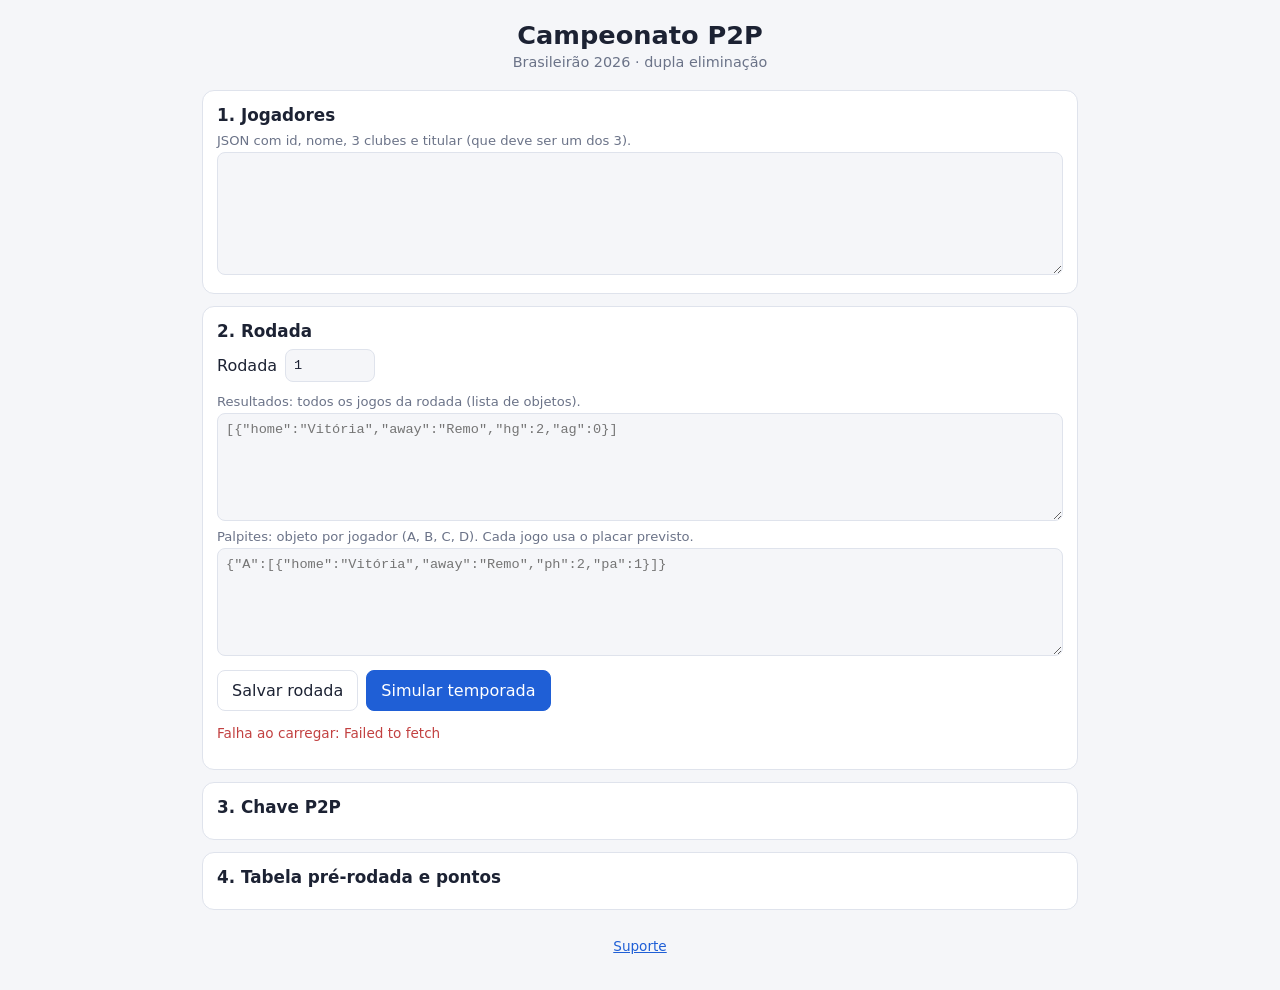
<file: index.html>
<!doctype html>
<html lang="pt-BR">
<head>
<meta charset="utf-8">
<meta name="viewport" content="width=device-width, initial-scale=1, viewport-fit=cover">
<title>Campeonato P2P</title>
<link rel="stylesheet" href="style.css">
</head>
<body>
<header>
  <h1>Campeonato P2P</h1>
  <p class="sub">Brasileirão 2026 · dupla eliminação</p>
</header>
<main>
  <section class="card">
    <h2>1. Jogadores</h2>
    <p class="hint">JSON com id, nome, 3 clubes e titular (que deve ser um dos 3).</p>
    <textarea id="inPlayers" rows="7" spellcheck="false"></textarea>
  </section>

  <section class="card">
    <h2>2. Rodada</h2>
    <label>Rodada <input id="inRound" type="number" min="1" max="5" value="1"></label>
    <p class="hint">Resultados: todos os jogos da rodada (lista de objetos).</p>
    <textarea id="inResults" rows="6" spellcheck="false" placeholder='[{"home":"Vitória","away":"Remo","hg":2,"ag":0}]'></textarea>
    <p class="hint">Palpites: objeto por jogador (A, B, C, D). Cada jogo usa o placar previsto.</p>
    <textarea id="inPicks" rows="6" spellcheck="false" placeholder='{"A":[{"home":"Vitória","away":"Remo","ph":2,"pa":1}]}'></textarea>
    <div class="row">
      <button id="btnSave" class="btn">Salvar rodada</button>
      <button id="btnSim" class="btn primary">Simular temporada</button>
    </div>
    <p id="status" class="status"></p>
  </section>

  <section class="card">
    <h2>3. Chave P2P</h2>
    <div id="bracket"></div>
  </section>

  <section class="card">
    <h2>4. Tabela pré-rodada e pontos</h2>
    <div id="tables"></div>
  </section>
</main>
<footer>
  <a id="contato" href="#">Suporte</a>
</footer>
<script src="engine.js"></script>
<script src="app.js"></script>
</body>
</html>
</file>
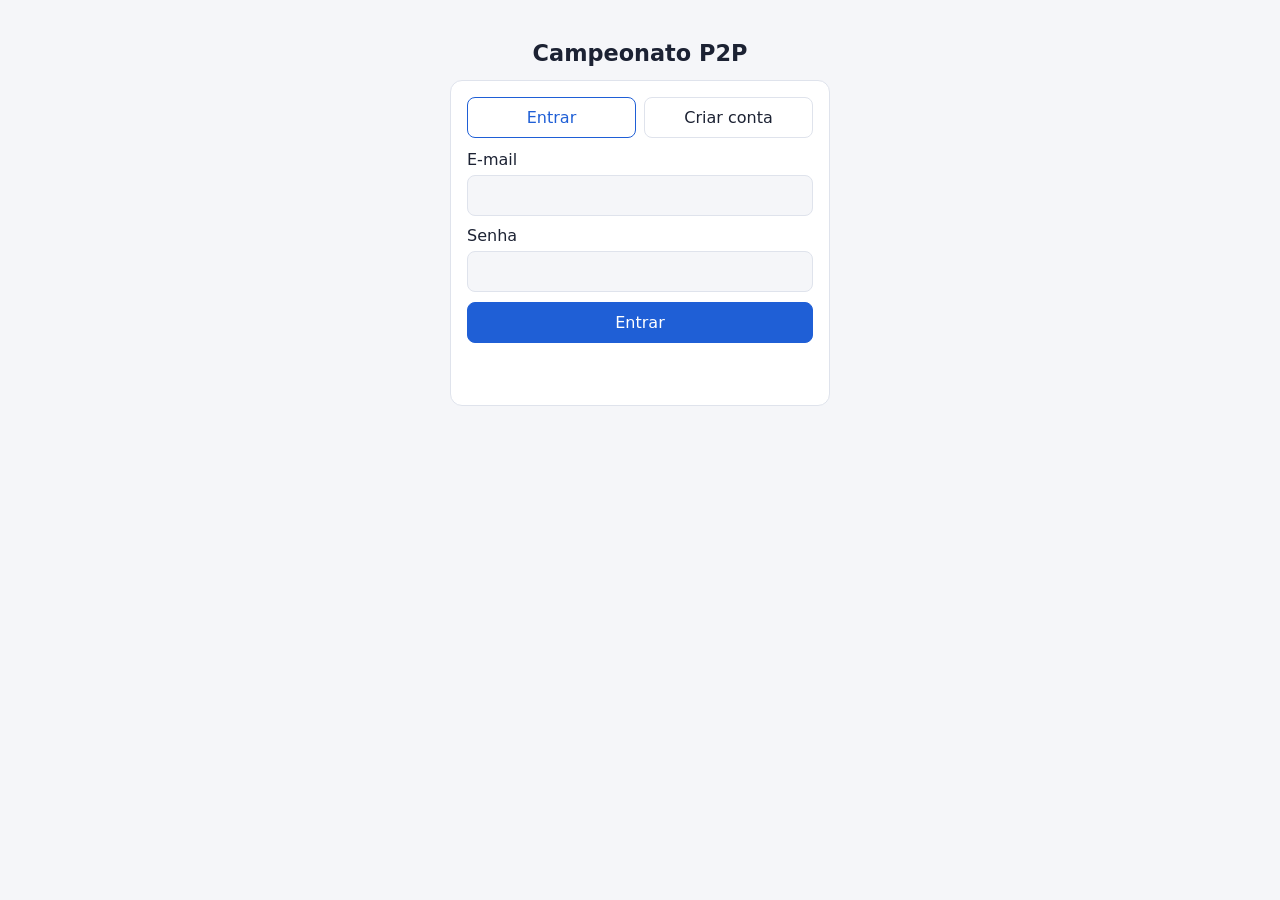
<file: auth.html>
<!doctype html>
<html lang="pt-BR">
<head>
<meta charset="utf-8">
<meta name="viewport" content="width=device-width, initial-scale=1, viewport-fit=cover">
<title>Campeonato P2P · Entrar</title>
<style>
  :root { --bg:#f5f6f9; --card:#fff; --text:#1c2233; --muted:#6b7388; --border:#dfe3ec; --primary:#1f5fd6; --red:#c24141; }
  @media (prefers-color-scheme: dark) {
    :root:not([data-theme="light"]) { --bg:#0f1420; --card:#182033; --text:#e9edf7; --muted:#97a0b8; --border:#2a3450; }
  }
  * { box-sizing: border-box; }
  body { margin:0; font-family: system-ui, -apple-system, "Segoe UI", Roboto, sans-serif; background:var(--bg); color:var(--text);
    padding: max(16px, env(safe-area-inset-top)) 16px max(16px, env(safe-area-inset-bottom)); }
  .wrap { max-width: 380px; margin: 24px auto; display: grid; gap: 14px; }
  h1 { font-size: 1.4rem; margin: 0; text-align: center; }
  .card { background: var(--card); border: 1px solid var(--border); border-radius: 12px; padding: 16px; }
  .tabs { display: flex; gap: 8px; margin-bottom: 12px; }
  .tabs button { flex: 1; }
  input { width: 100%; padding: 10px; margin: 6px 0 10px; border: 1px solid var(--border); border-radius: 8px;
    background: var(--bg); color: var(--text); font: inherit; }
  button { font: inherit; padding: 10px 14px; border-radius: 8px; border: 1px solid var(--border);
    background: var(--card); color: var(--text); cursor: pointer; }
  button.primary { background: var(--primary); border-color: var(--primary); color: #fff; width: 100%; }
  button.ativo { border-color: var(--primary); color: var(--primary); }
  .msg { font-size: .9rem; min-height: 1.2em; color: var(--muted); }
  .msg.erro { color: var(--red); }
  .hidden { display: none; }
</style>
</head>
<body>
<div class="wrap">
  <h1>Campeonato P2P</h1>

  <div id="areaLogin" class="card">
    <div class="tabs">
      <button id="tabEntrar" class="ativo">Entrar</button>
      <button id="tabCadastrar">Criar conta</button>
    </div>

    <form id="formEntrar">
      <label>E-mail<input id="lEmail" type="email" autocomplete="email" required></label>
      <label>Senha<input id="lSenha" type="password" autocomplete="current-password" required></label>
      <button class="primary" type="submit">Entrar</button>
    </form>

    <form id="formCadastrar" class="hidden">
      <label>Nome<input id="cNome" type="text" autocomplete="name" required></label>
      <label>E-mail<input id="cEmail" type="email" autocomplete="email" required></label>
      <label>Senha<input id="cSenha" type="password" autocomplete="new-password" required></label>
      <p class="msg">Mínimo 8 caracteres, com letras e números.</p>
      <button class="primary" type="submit">Criar conta</button>
    </form>

    <p id="msg" class="msg"></p>
  </div>

  <div id="areaLogada" class="card hidden">
    <p>Olá, <strong id="nomeUsuario"></strong>.</p>
    <p class="msg" id="papelUsuario"></p>
    <button id="btnSair" class="primary">Sair</button>
  </div>
</div>

<script src="auth-rules.js"></script>
<script src="auth.js"></script>
</body>
</html>
</file>
<file: style.css>
:root {
  --bg: #f5f6f9;
  --card: #ffffff;
  --text: #1c2233;
  --muted: #6b7388;
  --border: #dfe3ec;
  --primary: #1f5fd6;
  --green: #1b8f5a;
  --red: #c24141;
  --gold: #d8a21a;
  color-scheme: light;
}
@media (prefers-color-scheme: dark) {
  :root:not([data-theme="light"]) {
    --bg: #0f1420;
    --card: #182033;
    --text: #e9edf7;
    --muted: #97a0b8;
    --border: #2a3450;
    color-scheme: dark;
  }
}
* { box-sizing: border-box; }
body {
  margin: 0;
  font-family: system-ui, -apple-system, "Segoe UI", Roboto, sans-serif;
  background: var(--bg);
  color: var(--text);
  padding-top: env(safe-area-inset-top, 0px);
  padding-bottom: env(safe-area-inset-bottom, 0px);
}
header { padding: 20px 16px 8px; text-align: center; }
h1 { margin: 0; font-size: 1.6rem; }
.sub { margin: 4px 0 0; color: var(--muted); font-size: 0.9rem; }
main { max-width: 900px; margin: 0 auto; padding: 12px; display: grid; gap: 12px; }
.card { background: var(--card); border: 1px solid var(--border); border-radius: 12px; padding: 14px; }
.card h2 { margin: 0 0 8px; font-size: 1.05rem; }
.hint { margin: 4px 0; color: var(--muted); font-size: 0.82rem; }
textarea, input {
  width: 100%;
  font: inherit;
  font-family: ui-monospace, Menlo, Consolas, monospace;
  font-size: 0.85rem;
  padding: 8px;
  border: 1px solid var(--border);
  border-radius: 8px;
  background: var(--bg);
  color: var(--text);
}
input[type="number"] { width: 90px; }
label { display: inline-flex; gap: 8px; align-items: center; margin-bottom: 8px; }
.row { display: flex; flex-wrap: wrap; gap: 8px; margin-top: 10px; }
.btn {
  font: inherit; padding: 10px 14px; border-radius: 8px;
  border: 1px solid var(--border); background: var(--card); color: var(--text); cursor: pointer;
}
.btn.primary { background: var(--primary); border-color: var(--primary); color: #fff; }
.status { color: var(--muted); font-size: 0.85rem; min-height: 1.2em; }
.round { border: 1px solid var(--border); border-radius: 10px; padding: 10px; margin-bottom: 10px; }
.round h3 { margin: 0 0 6px; font-size: 0.95rem; }
.duel {
  display: grid; grid-template-columns: 1fr auto 1fr; gap: 8px; align-items: center;
  padding: 8px; border-radius: 8px; border: 1px solid var(--border); margin-bottom: 6px;
}
.duel .vs { color: var(--muted); font-size: 0.8rem; text-align: center; }
.duel .win { color: var(--green); font-weight: 600; }
.duel .lose { color: var(--muted); text-decoration: line-through; }
.badge { font-size: 0.75rem; padding: 2px 8px; border-radius: 999px; }
.badge.final { background: var(--gold); color: #1c2233; }
.badge.extra { background: var(--red); color: #fff; }
.badge.bye { background: var(--border); color: var(--text); }
.champ {
  text-align: center; padding: 14px; border-radius: 12px;
  background: linear-gradient(135deg, #f7c948, #d8a21a); color: #1c2233; font-weight: 700;
}
table { width: 100%; border-collapse: collapse; font-size: 0.85rem; margin-bottom: 8px; }
th, td { padding: 6px 4px; text-align: left; border-bottom: 1px solid var(--border); }
td.num, th.num { text-align: right; }
.pending { color: var(--red); font-size: 0.85rem; }
footer { text-align: center; padding: 16px; color: var(--muted); font-size: 0.85rem; }
footer a { color: var(--primary); }
</file>
